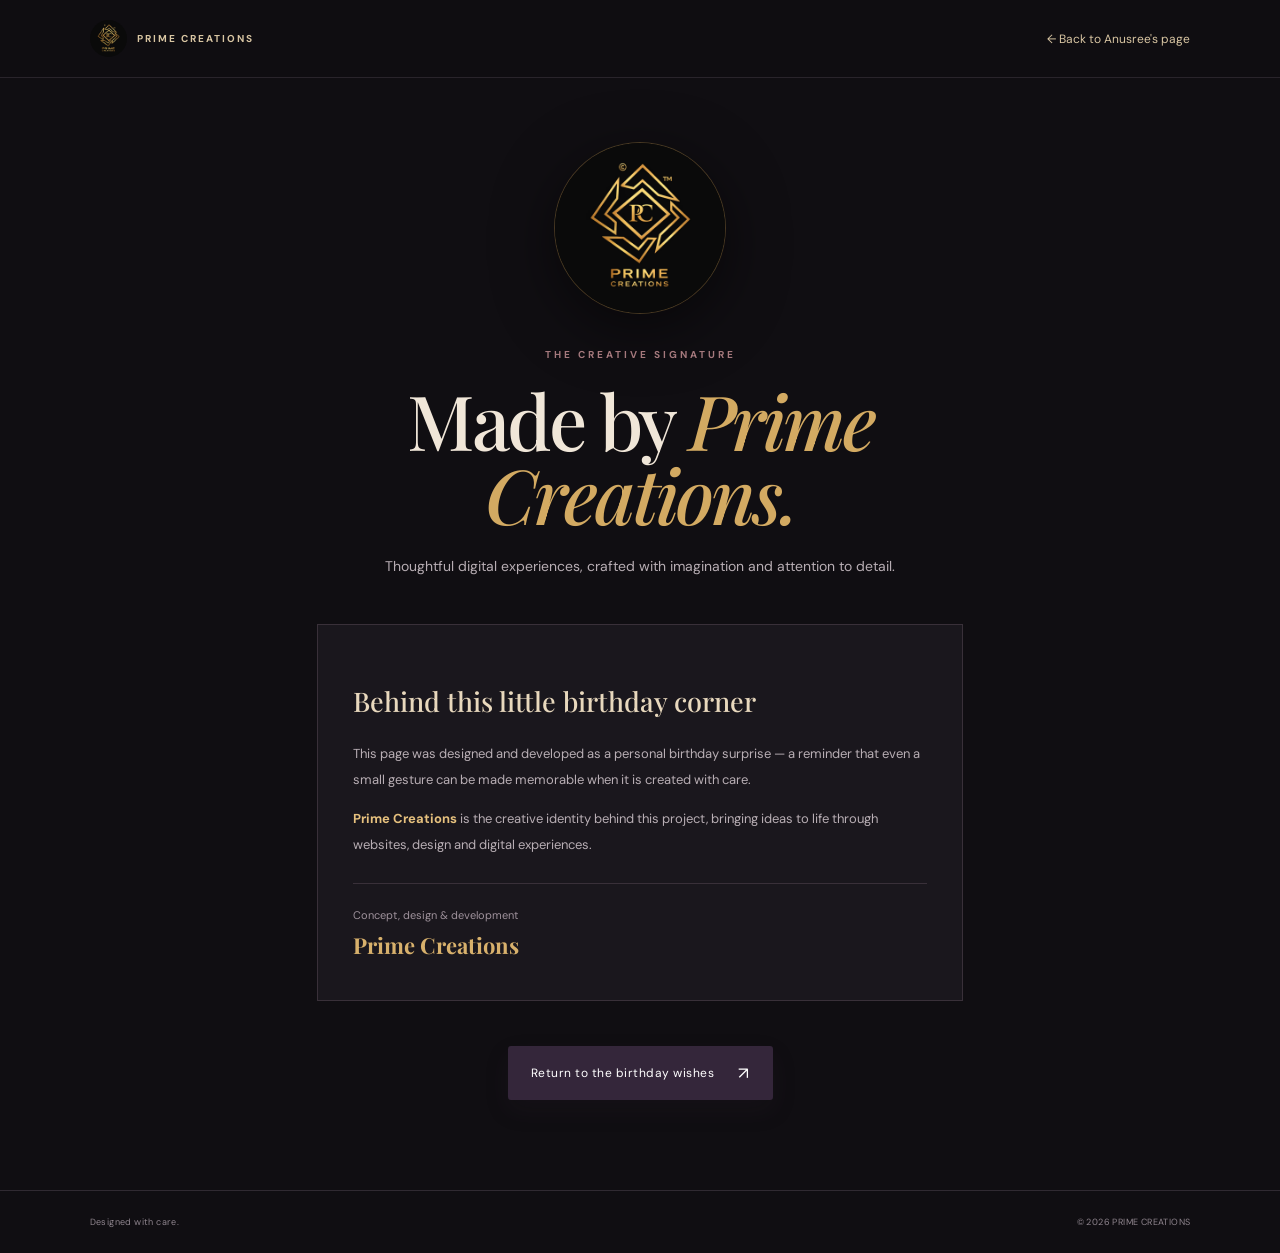
<file: brand.html>
<!DOCTYPE html>
<html lang="en">
<head>
  <meta charset="UTF-8"><meta name="viewport" content="width=device-width, initial-scale=1.0">
  <meta name="theme-color" content="#100e12"><title>Prime Creations — About the Creator</title>
  <link rel="icon" type="image/png" href="assets/prime-creations-logo.png"><link rel="stylesheet" href="style.css">
  <link rel="preconnect" href="https://fonts.googleapis.com"><link rel="preconnect" href="https://fonts.gstatic.com" crossorigin>
  <link href="https://fonts.googleapis.com/css2?family=DM+Sans:wght@400;500;600;700&family=Playfair+Display:ital,wght@0,500;0,600;0,700;1,500;1,600&display=swap" rel="stylesheet">
</head>
<body class="brand-page">
  <nav class="nav"><a class="brand-mark" href="index.html"><img src="assets/prime-creations-logo.png" alt="Prime Creations logo"><span>PRIME CREATIONS</span></a><a class="nav-link" href="index.html">← Back to Anusree's page</a></nav>
  <main class="brand-main">
    <div class="brand-logo-wrap"><img src="assets/prime-creations-logo.png" alt="Prime Creations emblem"></div>
    <div class="section-kicker">THE CREATIVE SIGNATURE</div>
    <h1>Made by <em>Prime Creations.</em></h1>
    <p class="brand-lead">Thoughtful digital experiences, crafted with imagination and attention to detail.</p>
    <div class="brand-panel">
      <h2>Behind this little birthday corner</h2>
      <p>This page was designed and developed as a personal birthday surprise — a reminder that even a small gesture can be made memorable when it is created with care.</p>
      <p><strong>Prime Creations</strong> is the creative identity behind this project, bringing ideas to life through websites, design and digital experiences.</p>
      <div class="brand-credit">Concept, design & development<br><strong>Prime Creations</strong></div>
    </div>
    <a class="primary-btn" href="index.html">Return to the birthday wishes <span>↗</span></a>
  </main>
  <footer><span>Designed with care.</span><span>© <span id="year"></span> PRIME CREATIONS</span></footer>
  <script>document.getElementById('year').textContent = new Date().getFullYear();</script>
</body></html>
</file>
<file: style.css>
*{box-sizing:border-box}html{scroll-behavior:smooth}body{margin:0;background:#f8f3ed;color:#302534;font-family:"DM Sans",sans-serif;overflow-x:hidden}a{color:inherit;text-decoration:none}.ambient{position:fixed;z-index:-1;border-radius:50%;filter:blur(85px);opacity:.25;pointer-events:none}.ambient-one{width:340px;height:340px;background:#e6b6b9;top:5%;left:-180px}.ambient-two{width:420px;height:420px;background:#d8c4a3;right:-220px;top:55%}.nav{height:78px;display:flex;align-items:center;justify-content:space-between;padding:0 7vw;border-bottom:1px solid #e9dfd6;background:rgba(248,243,237,.84);backdrop-filter:blur(14px);position:sticky;top:0;z-index:5}.brand-mark{display:flex;align-items:center;gap:10px;font-size:10px;font-weight:700;letter-spacing:2px}.brand-mark img{width:37px;height:37px;object-fit:contain;border-radius:50%}.nav-link{font-size:12px;color:#776a77}.nav-link:hover,.text-link:hover{color:#a46d75}.section{padding:110px 8vw;max-width:1180px;margin:auto;text-align:center}.hero{min-height:690px;display:flex;flex-direction:column;align-items:center;justify-content:center;position:relative;padding-top:125px;padding-bottom:120px}.eyebrow,.section-kicker{font-size:10px;letter-spacing:3px;font-weight:700;color:#a5797d}.sparkle{color:#c69d62;padding:0 8px}.tiny-intro{font-family:"Playfair Display",serif;font-style:italic;color:#867681;margin:38px 0 10px;font-size:19px}.hero h1,.final-section h2,.brand-main h1{font-family:"Playfair Display",serif;font-weight:500;font-size:clamp(58px,9vw,108px);line-height:.98;letter-spacing:-3px;margin:0;color:#332738}.hero h1 em,.section h2 em,.brand-main h1 em{color:#b77e83;font-weight:500}.hero-copy{font-size:15px;line-height:1.9;color:#786c77;margin:25px 0 30px}.primary-btn{display:inline-flex;align-items:center;gap:24px;background:#34263a;color:#fff;padding:16px 23px;border-radius:3px;font-size:12px;letter-spacing:.5px;box-shadow:0 10px 25px #34263a20;transition:.25s}.primary-btn:hover{transform:translateY(-3px);background:#62475f}.primary-btn span{font-size:17px}.hero-note{font-size:11px;color:#9b8991;margin-top:25px}.hero-deco{position:absolute;color:#c69d62}.deco-star{font-size:50px;right:14%;top:28%}.deco-flower{font-size:60px;left:13%;bottom:22%;color:#bd9295}.letter-section{padding-top:55px}.letter-card{max-width:780px;margin:35px auto 0;text-align:left;padding:clamp(28px,6vw,65px);background:#fffdfa;border:1px solid #e9ded4;box-shadow:0 25px 70px #49364a0c;position:relative}.letter-top{display:flex;justify-content:space-between;gap:12px;color:#a18d91;font-size:10px;letter-spacing:1px;text-transform:uppercase;border-bottom:1px solid #eee5dd;padding-bottom:17px}.letter-card h2,.section h2{font-family:"Playfair Display",serif;font-weight:500;font-size:clamp(35px,5vw,55px);margin:35px 0 22px;line-height:1.1}.letter-card h2 em{color:#b77e83}.letter-card p{font-size:14px;line-height:2;color:#6f626c;margin:0 0 17px}.letter-sign{padding-top:12px}.letter-sign strong{font-family:"Playfair Display",serif;font-size:22px;color:#49354b}.letter-sign span{font-size:11px;color:#9b8991}.letter-seal{position:absolute;right:30px;bottom:30px;width:55px;height:55px;border:1px solid #d7b477;border-radius:50%;display:grid;place-content:center;text-align:center;color:#b68b4d;font-family:"Playfair Display",serif;font-size:20px;transform:rotate(12deg)}.letter-seal small{font-size:10px}.blessings-section{padding-top:90px}.section h2{margin:20px 0 40px}.blessing-grid{display:grid;grid-template-columns:repeat(3,1fr);gap:18px;text-align:left}.blessing{padding:30px 25px;background:#f0e7e2;border:1px solid #e8dcd6}.blessing span{font-size:27px;color:#b77e83}.blessing h3{font-family:"Playfair Display",serif;font-size:22px;font-weight:500;margin:18px 0 10px}.blessing p{font-size:12px;line-height:1.9;color:#786c77;margin:0}.gallery-section{padding-top:80px}.section-copy{font-size:13px;color:#897b84;margin-top:-25px;margin-bottom:35px}.gallery{display:grid;grid-template-columns:repeat(4,1fr);grid-auto-rows:190px;gap:13px;text-align:left}.photo{border:0;padding:0;position:relative;overflow:hidden;background:#e6d8d0;cursor:zoom-in;min-width:0}.photo img{width:100%;height:100%;object-fit:cover;display:block;transition:transform .6s}.photo:hover img{transform:scale(1.06)}.photo span{position:absolute;bottom:10px;left:12px;color:white;font-size:10px;letter-spacing:2px;text-shadow:0 1px 8px #000}.photo-tall{grid-row:span 2}.photo-wide{grid-column:span 2}.gallery-hint{font-size:10px;color:#9a8c93;margin-top:20px}.baba-section{padding-top:80px}.funny-card{max-width:720px;margin:30px auto 0;background:#eee4df;padding:50px clamp(25px,6vw,65px);position:relative}.tiny-crown{font-size:32px;color:#b68b4d}.funny-card h2{margin:15px 0 25px}.funny-card p{font-size:13px;line-height:2;color:#746772}.funny-card strong{color:#684d62}.signature{font-family:"Playfair Display",serif;font-size:23px;color:#513c51;margin-top:30px}.signature small{display:block;font-family:"DM Sans",sans-serif;font-size:10px;color:#9a858f;margin-top:7px;letter-spacing:.5px}.final-section{padding-top:100px;padding-bottom:125px}.final-flower{font-size:36px;color:#bd9295;margin-bottom:24px}.final-section h2{font-size:clamp(55px,8vw,90px);margin:20px 0}.final-section>p{font-size:13px;line-height:1.9;color:#81727d}.final-section .final-bold{font-family:"Playfair Display",serif;font-size:21px;color:#49354b;margin-top:25px}.final-sign{margin:30px 0!important}.final-sign strong{font-family:"Playfair Display",serif;font-size:24px;color:#b77e83}.text-link{display:inline-block;margin-top:30px;font-size:11px;color:#8e747d;border-bottom:1px solid #cdb4b4;padding-bottom:5px}footer{padding:25px 7vw;border-top:1px solid #e8ded7;display:flex;justify-content:space-between;gap:15px;flex-wrap:wrap;color:#9b8d94;font-size:9px;letter-spacing:.4px}footer a{letter-spacing:2px;color:#70576b;font-weight:700}.lightbox{position:fixed;inset:0;background:#17121beF;z-index:20;display:none;align-items:center;justify-content:center;padding:5vw}.lightbox.open{display:flex}.lightbox img{max-width:min(90vw,900px);max-height:85vh;object-fit:contain;box-shadow:0 20px 70px #0008}.lightbox-close{position:absolute;right:30px;top:20px;border:0;background:none;color:white;font-size:42px;cursor:pointer}.brand-page{background:#100e12;color:#eee6dc;min-height:100vh}.brand-page .nav{background:#100e12e8;border-color:#29242b}.brand-page .brand-mark,.brand-page .nav-link{color:#d9c6a3}.brand-main{min-height:calc(100vh - 140px);max-width:850px;margin:auto;padding:65px 8vw 90px;text-align:center}.brand-logo-wrap{width:170px;height:170px;margin:0 auto 35px;border-radius:50%;overflow:hidden;background:#050505;box-shadow:0 0 0 1px #bd944d55,0 15px 60px #0008}.brand-logo-wrap img{width:100%;height:100%;object-fit:cover}.brand-main h1{font-size:clamp(48px,7vw,76px);color:#f0e6d8;margin:22px 0}.brand-main h1 em{color:#d3aa62}.brand-lead{color:#b8aeb4;font-size:14px;line-height:1.8}.brand-panel{margin:45px auto;background:#1a171d;border:1px solid #393039;padding:35px;max-width:650px;text-align:left}.brand-panel h2{font-family:"Playfair Display",serif;font-size:27px;font-weight:500;color:#e8d8bd}.brand-panel p{font-size:13px;line-height:2;color:#b8aeb4}.brand-panel strong{color:#e6c17e}.brand-credit{border-top:1px solid #393039;margin-top:25px;padding-top:22px;color:#9f929c;font-size:11px;line-height:1.8}.brand-credit strong{font-family:"Playfair Display",serif;font-size:22px;color:#d8b16c}.brand-page footer{border-color:#302a32;color:#8f858e}.brand-page footer a{color:#d8b16c}
@media(max-width:700px){.nav{height:66px;padding:0 5vw}.brand-mark{font-size:8px;letter-spacing:1.5px}.brand-mark img{width:31px;height:31px}.nav-link{font-size:10px}.section{padding:80px 6vw}.hero{min-height:630px;padding-top:100px}.hero h1{letter-spacing:-2px}.hero-copy{font-size:13px}.deco-star{right:7%;top:20%}.deco-flower{left:5%;bottom:17%}.letter-top{font-size:8px}.letter-card{padding:30px 23px}.letter-card p{font-size:13px}.letter-seal{width:43px;height:43px;right:17px;bottom:17px}.blessing-grid{grid-template-columns:1fr;gap:12px}.blessing{padding:24px}.gallery{grid-template-columns:repeat(2,1fr);grid-auto-rows:165px;gap:9px}.photo-wide{grid-column:span 2}.funny-card{padding:35px 24px}.final-section{padding-bottom:90px}footer{padding:22px 6vw;flex-direction:column;align-items:center;text-align:center}.brand-main{padding:50px 6vw 70px}.brand-logo-wrap{width:140px;height:140px}.brand-panel{padding:25px 22px}}
@media(prefers-reduced-motion:reduce){html{scroll-behavior:auto}*,*::before,*::after{transition:none!important}}
</file>
